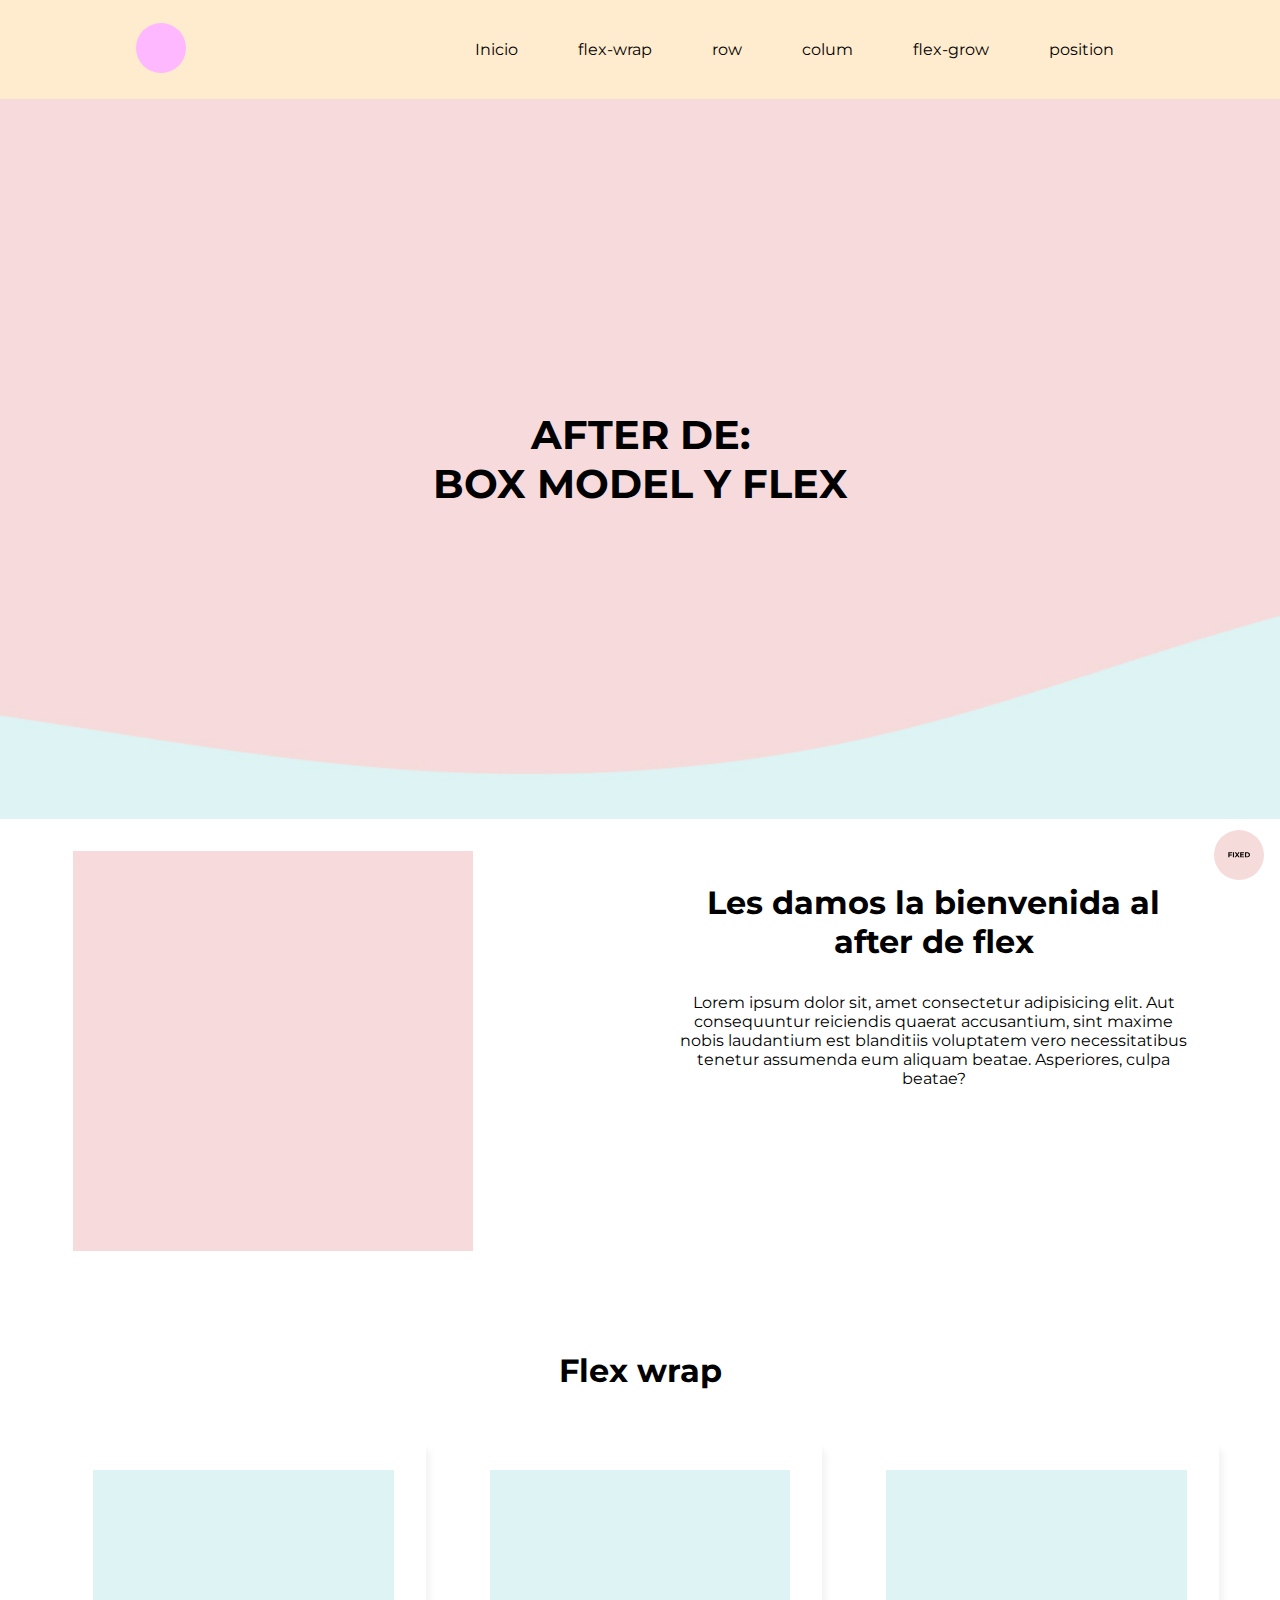
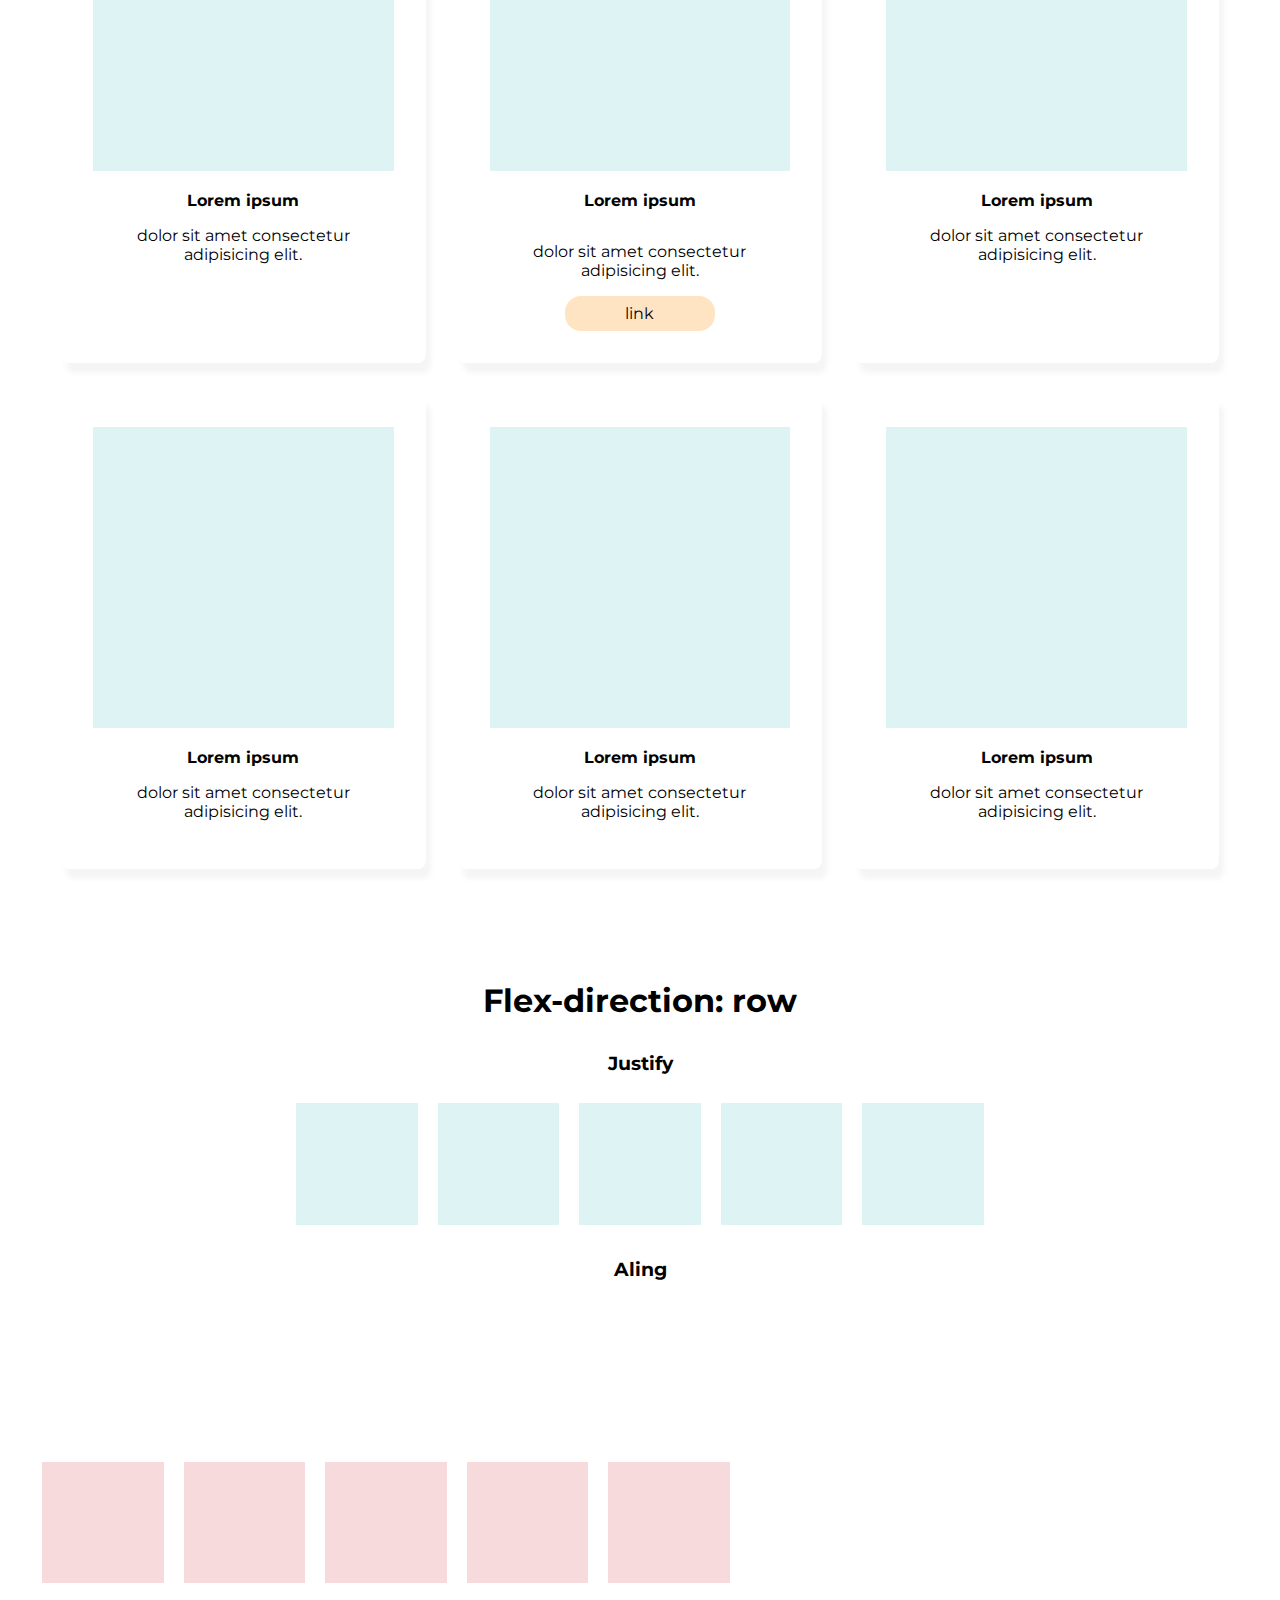
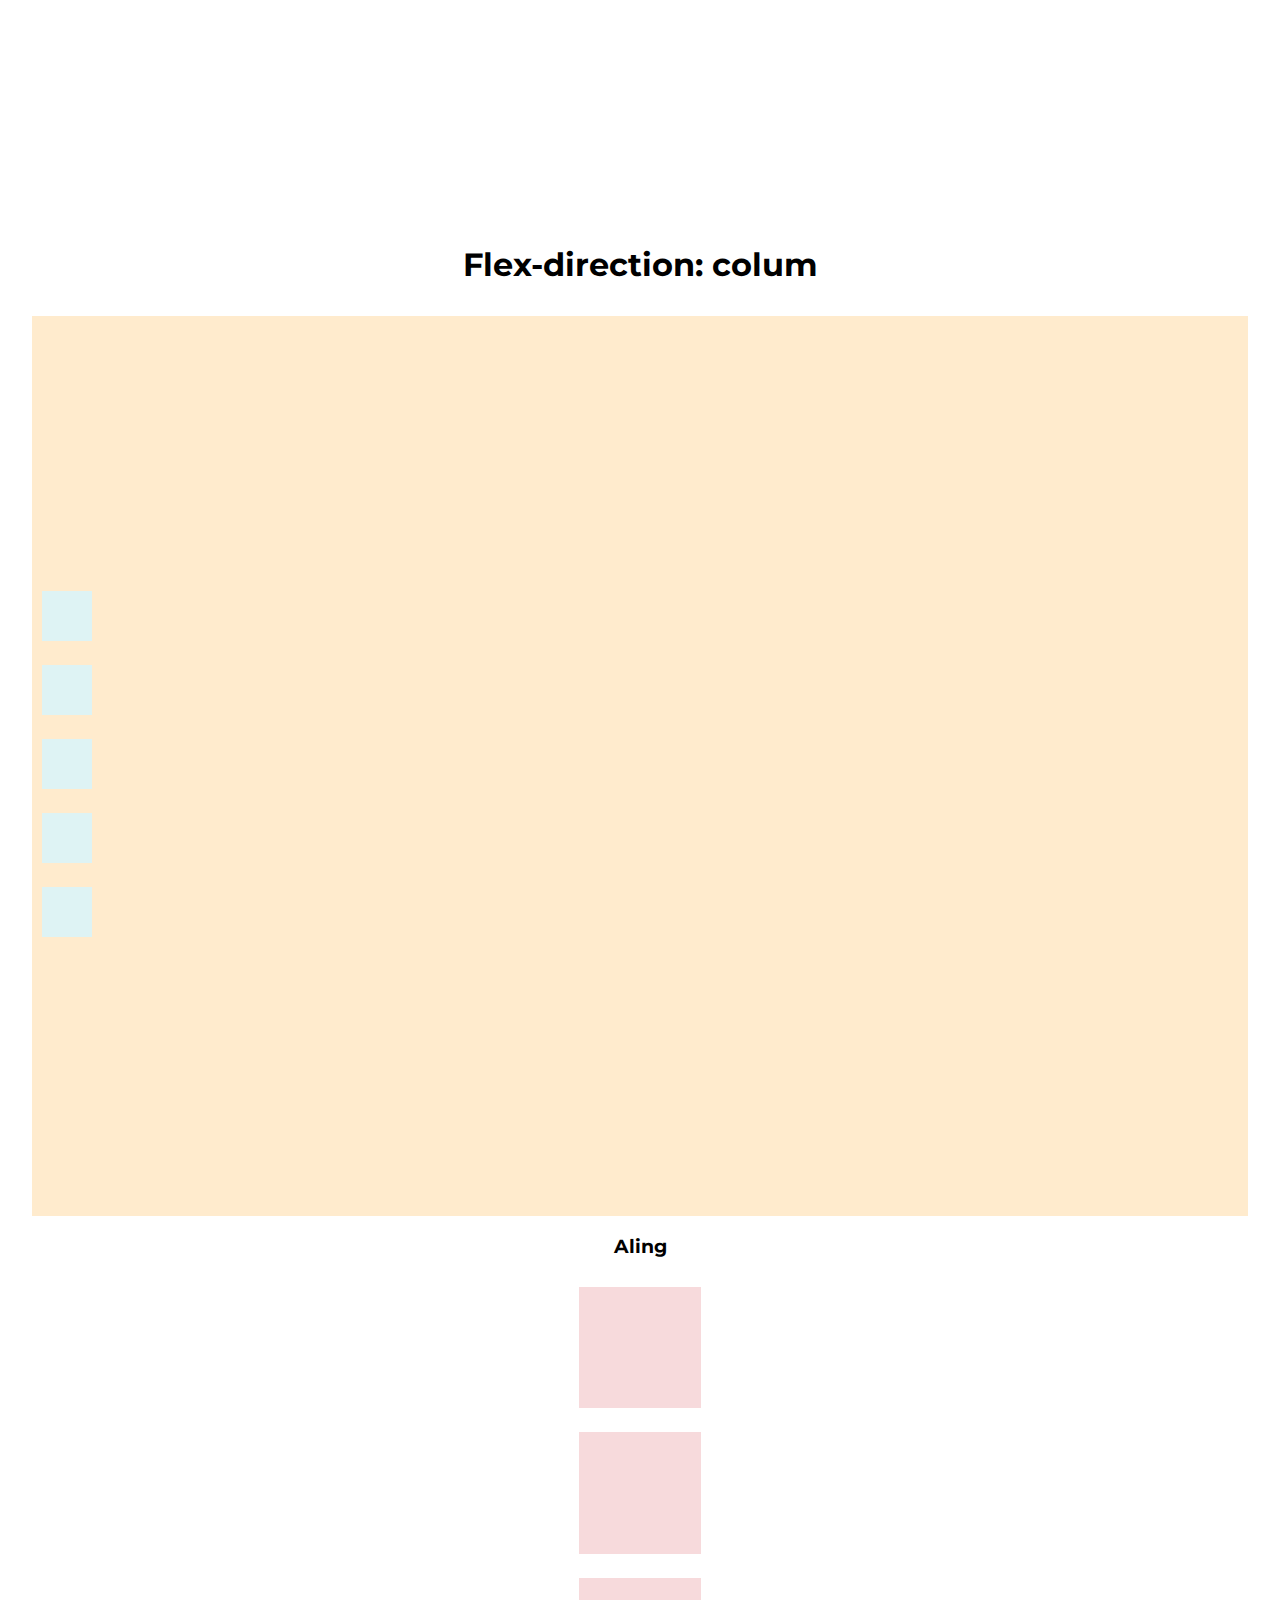
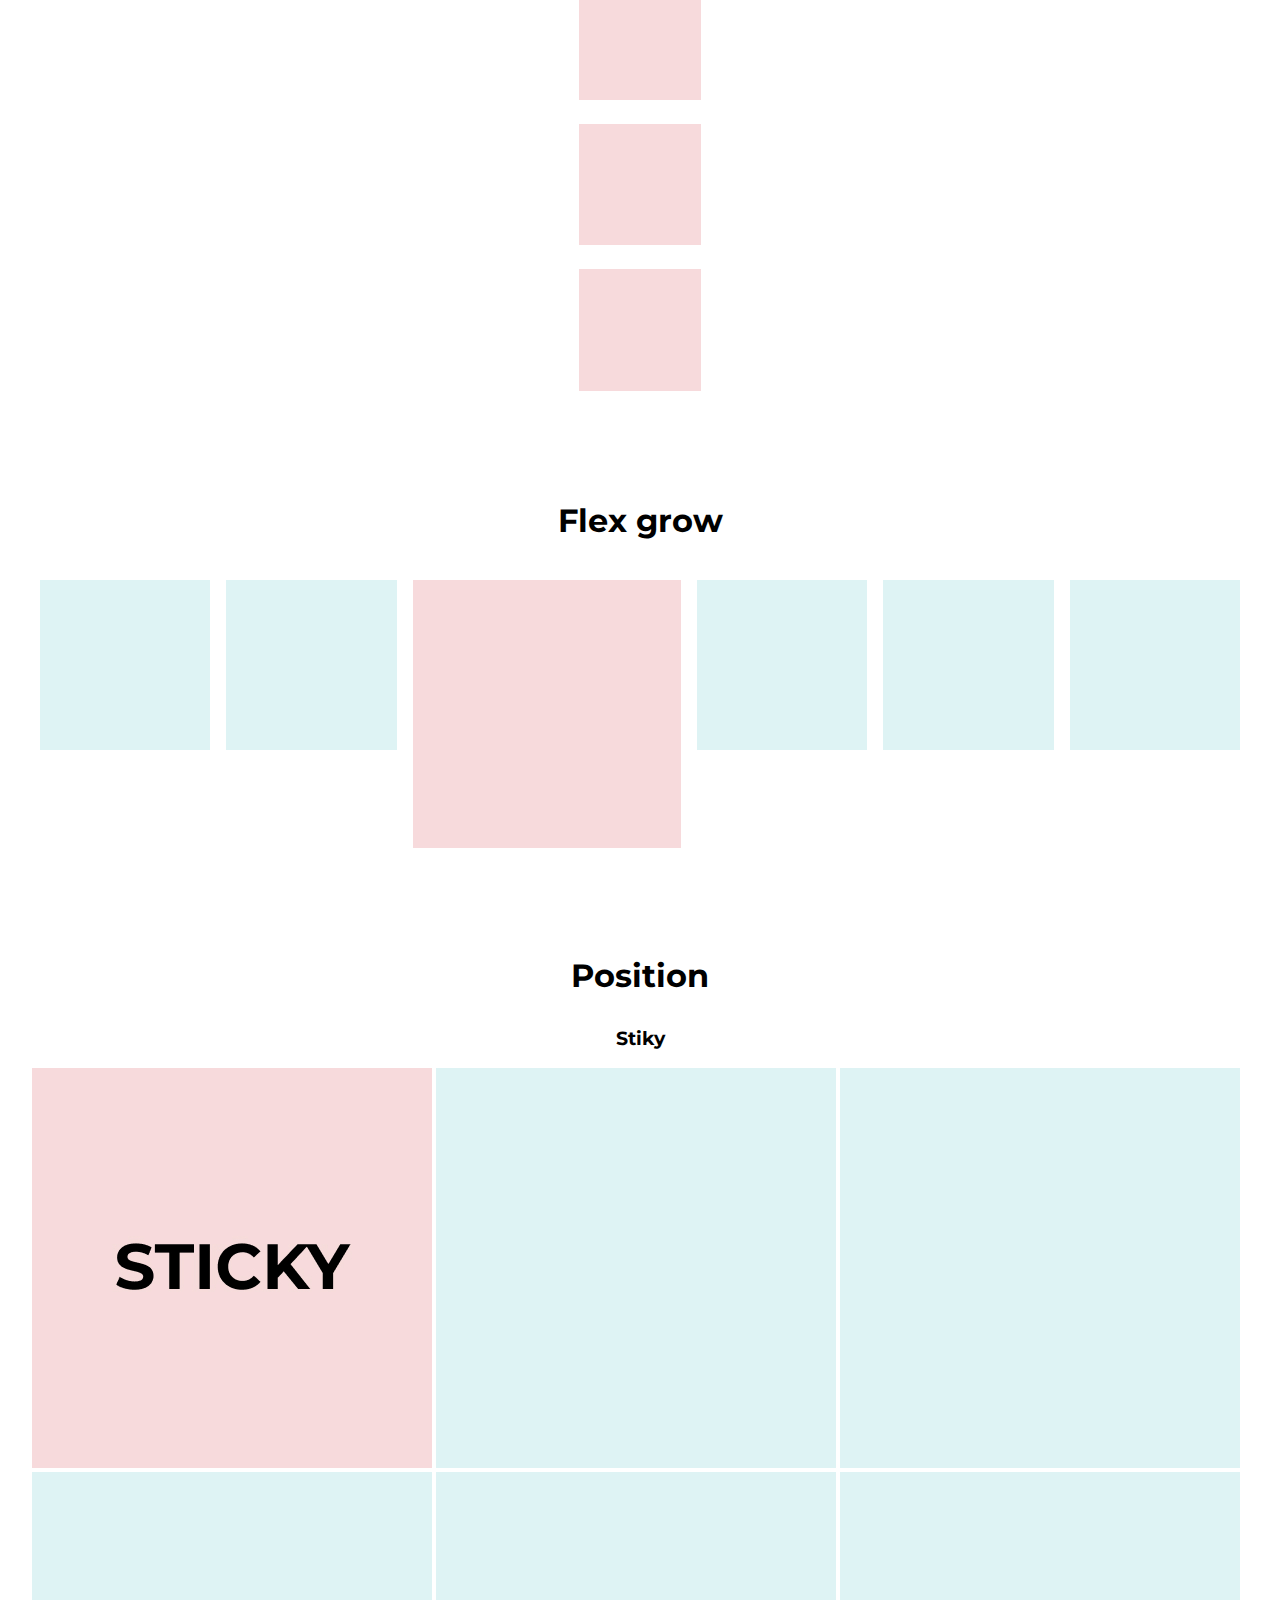
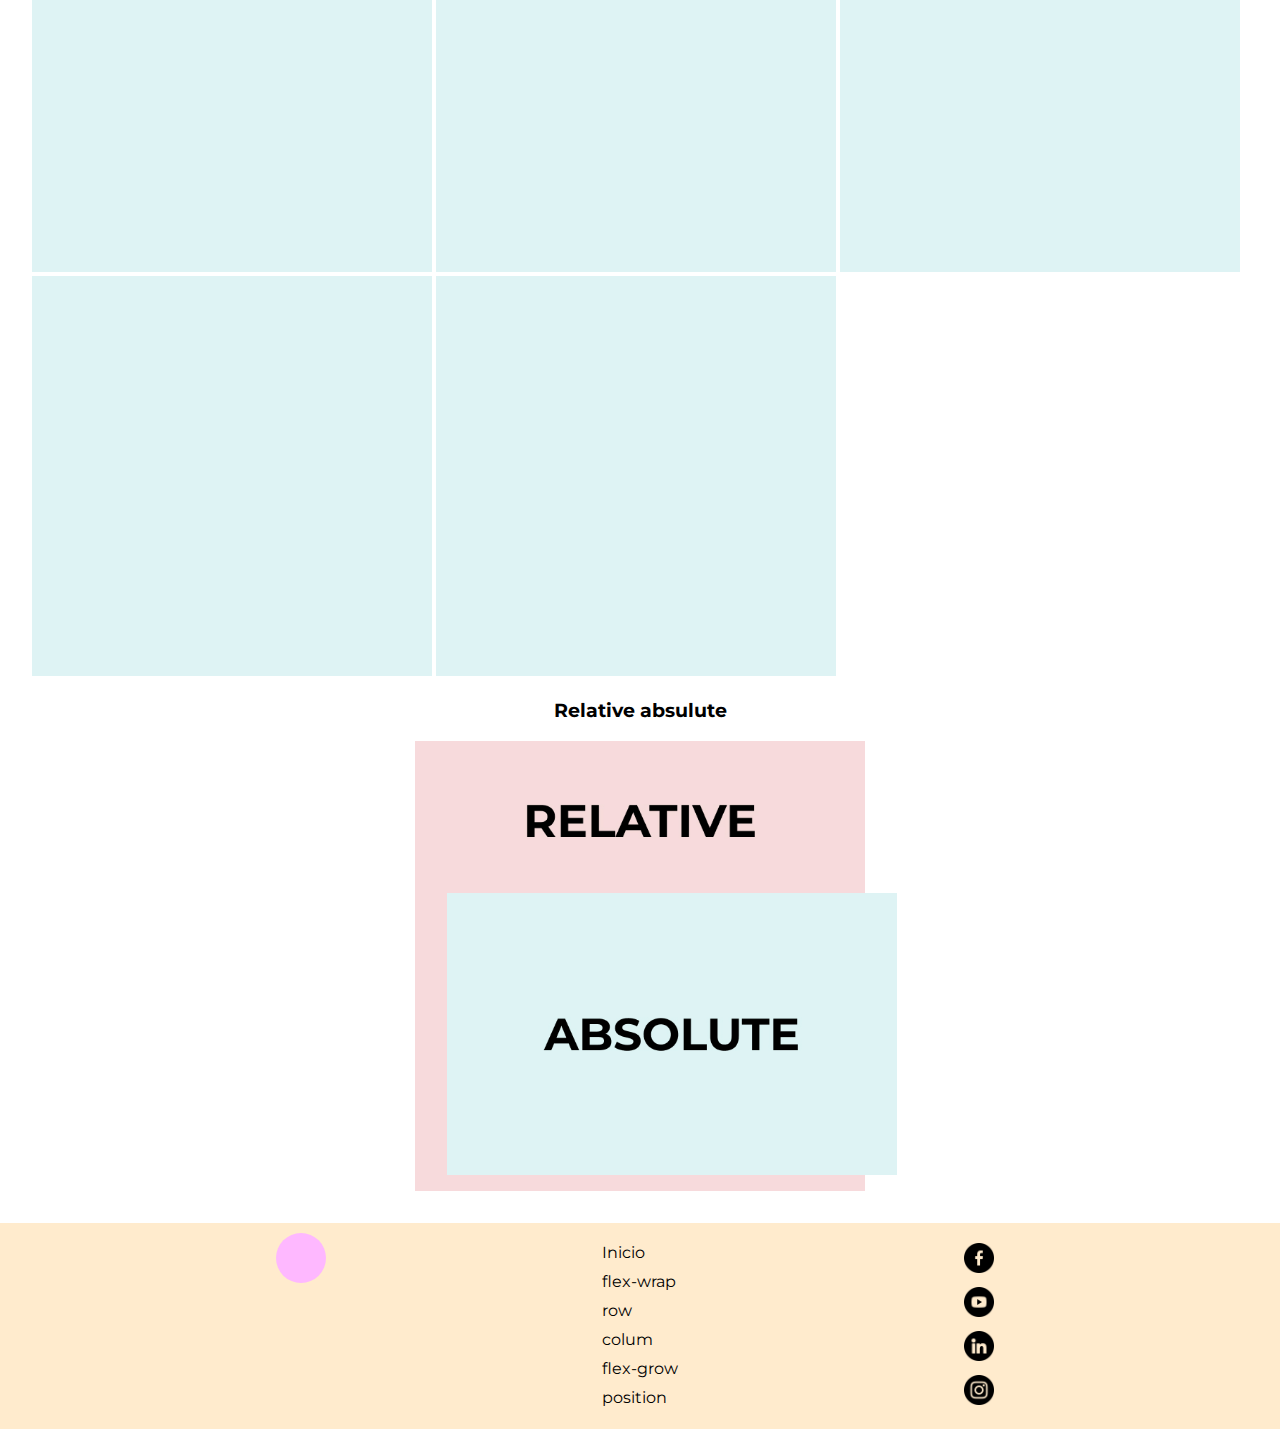
<file: index.html>
<!DOCTYPE html>
<html lang="en">

<head>
    <meta charset="UTF-8">
    <meta http-equiv="X-UA-Compatible" content="IE=edge">
    <meta name="viewport" content="width=device-width, initial-scale=1.0">
    <link rel="stylesheet" href="css/style.css">
    <title>Document</title>
</head>

<body>
    <header> <!--recuenden que si aplican sticky va o ocupar el espacio-->
                            <!--si aplican fixed, tiene que sumar el witdh:100%, 
                            y ademas no va a ocupar su espacio, va a "pisar" parte del main-->
        <nav>
            <a href="" class="logo">
                <img src="img/logo.svg" alt="logo de ...">
            </a>

            <ul class="menu"><!--aca voy a aplicar flex-->
                
                <li> <!--va a afectar a los li-->
                    <a href="#incio">Inicio</a> <!--aca no va a afectar-->
                </li>
                <li>
                    <a href="#flex-wrap">flex-wrap</a>
                </li>
                <li>
                    <a href="#flex-direction-row">row</a>
                </li>
                <li>
                    <a href="#flex-direction-colum">colum</a>
                </li>
                <li>
                    <a href="#flex-grow">flex-grow</a>
                </li>
                <li>
                    <a href="#position">position</a>
                </li>
            </ul>
        </nav>
    </header>
    <main>
        <section class="portada" id="incio">
            <article>
                <h1>After de:
                    box model y flex</h1>
                <!--dato extra propiedad
            para evitar br.. white-space: pre-line-->
                    <!--aca como les comente pueden sumar un subtitulo y botones-->
            </article>
        </section>
        <section class="flex inicio">
            <div>
                <img src="img/img-ejemplo-rosa.jpg" alt="">
            </div>
            <article>
                <h2>Les damos la bienvenida al after de flex</h2>
                <p>Lorem ipsum dolor sit, amet consectetur adipisicing elit. Aut consequuntur reiciendis quaerat
                    accusantium, sint maxime nobis laudantium est blanditiis voluptatem vero necessitatibus tenetur
                    assumenda eum aliquam beatae. Asperiores, culpa beatae?</p>
            </article>
        </section>

        <!---FLEX---->
        <!--flex wrap-->
        <section id="flex-wrap">
            <h2>Flex wrap</h2>

            <article class=" flex ejemplo-wrap"> <!--aca aplico flex-->
                <div>
                    <img src="img/img-ejemplo.jpg" alt=""> <!--no tener como hijo directo a una imgen, porque se "aplasta"-->
                    <h4>Lorem ipsum</h4>
                    <p> dolor sit amet consectetur adipisicing elit.</p>
                </div>

                <div class="flex colum">

                    <div> <!--coloco este div porque no puede tener como hijo directo a una imgen, porque se "aplasta"-->
                        <img src="img/img-ejemplo.jpg" alt=""> 
                    </div>

                    
                    <h4>Lorem ipsum</h4>
                    <p> dolor sit amet consectetur adipisicing elit.</p>
                    <a href="" class="boton">link</a>
                </div>

                <div>
                    <img src="img/img-ejemplo.jpg" alt="">
                    <h4>Lorem ipsum</h4>
                    <p> dolor sit amet consectetur adipisicing elit.</p>
                </div>
                <div>
                    <img src="img/img-ejemplo.jpg" alt="">
                    <h4>Lorem ipsum</h4>
                    <p> dolor sit amet consectetur adipisicing elit.</p>

                </div>
                <div>
                    <img src="img/img-ejemplo.jpg" alt="">
                    <h4>Lorem ipsum</h4>
                    <p> dolor sit amet consectetur adipisicing elit.</p>

                </div>
                <div>
                    <img src="img/img-ejemplo.jpg" alt="">
                    <h4>Lorem ipsum</h4>
                    <p> dolor sit amet consectetur adipisicing elit.</p>
                </div>
            </article>
        </section>

        <!--Flex direction--->
        <!--row-->
        <section id="flex-direction-row">
            <h2>Flex-direction: row</h2>
            <h3>Justify</h3>
            <article class="flex ejemplo-justify row">
                <div><img src="img/img-ejemplo.jpg" alt=""></div>
                <div><img src="img/img-ejemplo.jpg" alt=""></div>
                <div><img src="img/img-ejemplo.jpg" alt=""></div>
                <div><img src="img/img-ejemplo.jpg" alt=""></div>
                <div><img src="img/img-ejemplo.jpg" alt=""></div>
            </article>
            <h3>Aling</h3>
            <article class="flex ejemplo-aling row">
                <div><img src="img/img-ejemplo-rosa.jpg" alt=""></div>
                <div><img src="img/img-ejemplo-rosa.jpg" alt=""></div>
                <div><img src="img/img-ejemplo-rosa.jpg" alt=""></div>
                <div><img src="img/img-ejemplo-rosa.jpg" alt=""></div>
                <div><img src="img/img-ejemplo-rosa.jpg" alt=""></div>
            </article>
        </section>
        <!--colum-->
        <section id="flex-direction-colum">
            <h2>Flex-direction: colum</h2>
            <article class="flex ejemplo-justify colum">
                <div><img src="img/img-ejemplo.jpg" alt=""></div>
                <div><img src="img/img-ejemplo.jpg" alt=""></div>
                <div><img src="img/img-ejemplo.jpg" alt=""></div>
                <div><img src="img/img-ejemplo.jpg" alt=""></div>
                <div><img src="img/img-ejemplo.jpg" alt=""></div>
            </article>
            <h3>Aling</h3>
            <article class="flex ejemplo-aling colum">
                <div><img src="img/img-ejemplo-rosa.jpg" alt=""></div>
                <div><img src="img/img-ejemplo-rosa.jpg" alt=""></div>
                <div><img src="img/img-ejemplo-rosa.jpg" alt=""></div>
                <div><img src="img/img-ejemplo-rosa.jpg" alt=""></div>
                <div><img src="img/img-ejemplo-rosa.jpg" alt=""></div>
            </article>
        </section>
        <!--grow-->
        <section id="flex-grow">
            <h2>Flex grow</h2>
            <article class="flex flex-grow">
                <div><img src="img/img-ejemplo.jpg" alt="" srcset=""></div>
                <div><img src="img/img-ejemplo.jpg" alt="" srcset=""></div>
                <div class="grande"><img src="img/img-ejemplo-rosa.jpg" alt="" srcset=""></div>
                <div><img src="img/img-ejemplo.jpg" alt="" srcset=""></div>
                <div><img src="img/img-ejemplo.jpg" alt="" srcset=""></div>
                <div><img src="img/img-ejemplo.jpg" alt="" srcset=""></div>
            </article>
        </section>


        <!---POSTIONS---->
        <section id="position">
            <h2>Position</h2>
            <article class="">
                <h3>Stiky</h3> 
                <div>

                    <img src="img/sticky.jpg" alt="" class="sticky"> <!--solo se va a mover hasta que termine 
                                                                        el espacio que ocupe el div que tiene 
                                                                        como padre-->
                    <img src="img/img-ejemplo.jpg" alt="">
                    <img src="img/img-ejemplo.jpg" alt="">
                    <img src="img/img-ejemplo.jpg" alt="">
                    <img src="img/img-ejemplo.jpg" alt="">
                    <img src="img/img-ejemplo.jpg" alt="">
                    <img src="img/img-ejemplo.jpg" alt="">
                    <img src="img/img-ejemplo.jpg" alt="">
                </div>
            </article>
            <article>
                <h3>Relative absulute</h3>
                <div class="relative"> <!--este contenedor tiene reltavie, este es padre del que tiene absolte-->
                    
                    <img src="img/Absolute.jpg" alt="" class="absolute"> <!--este tiene absolute-->

                </div>

            </article>
            <div class="logo fixed"> <!--se mueve en toda la pantellas-->
                <img src="img/fixed.svg" alt="">
            </div>
        </section>
    </main>

    <footer>
        <div class="logo">
            <a href=""><img src="img/logo.svg" alt=""></a>
        </div>

        <ul><!--aca voy a aplicar flex-->
                
            <li> <!--va a afectar a los li-->
                <a href="#incio">Inicio</a> <!--aca no va a afectar-->
            </li>
            <li>
                <a href="#flex-wrap">flex-wrap</a>
            </li>
            <li>
                <a href="#flex-direction-row">row</a>
            </li>
            <li>
                <a href="#flex-direction-colum">colum</a>
            </li>
            <li>
                <a href="#flex-grow">flex-grow</a>
            </li>
            <li>
                <a href="#position">position</a>
            </li>
        </ul>

        <ul class="redes">
            <li><a href=""> <img src="img/facebook.png" alt=""></a></li>
            <li><a href=""> <img src="img/youtube.png" alt=""></a></li>
            <li><a href=""> <img src="img/linkedin.png" alt=""></a></li>
            <li><a href=""> <img src="img/instagram.png" alt=""></a></li>
        </ul>

    </footer>
</body>

</html>
</file>
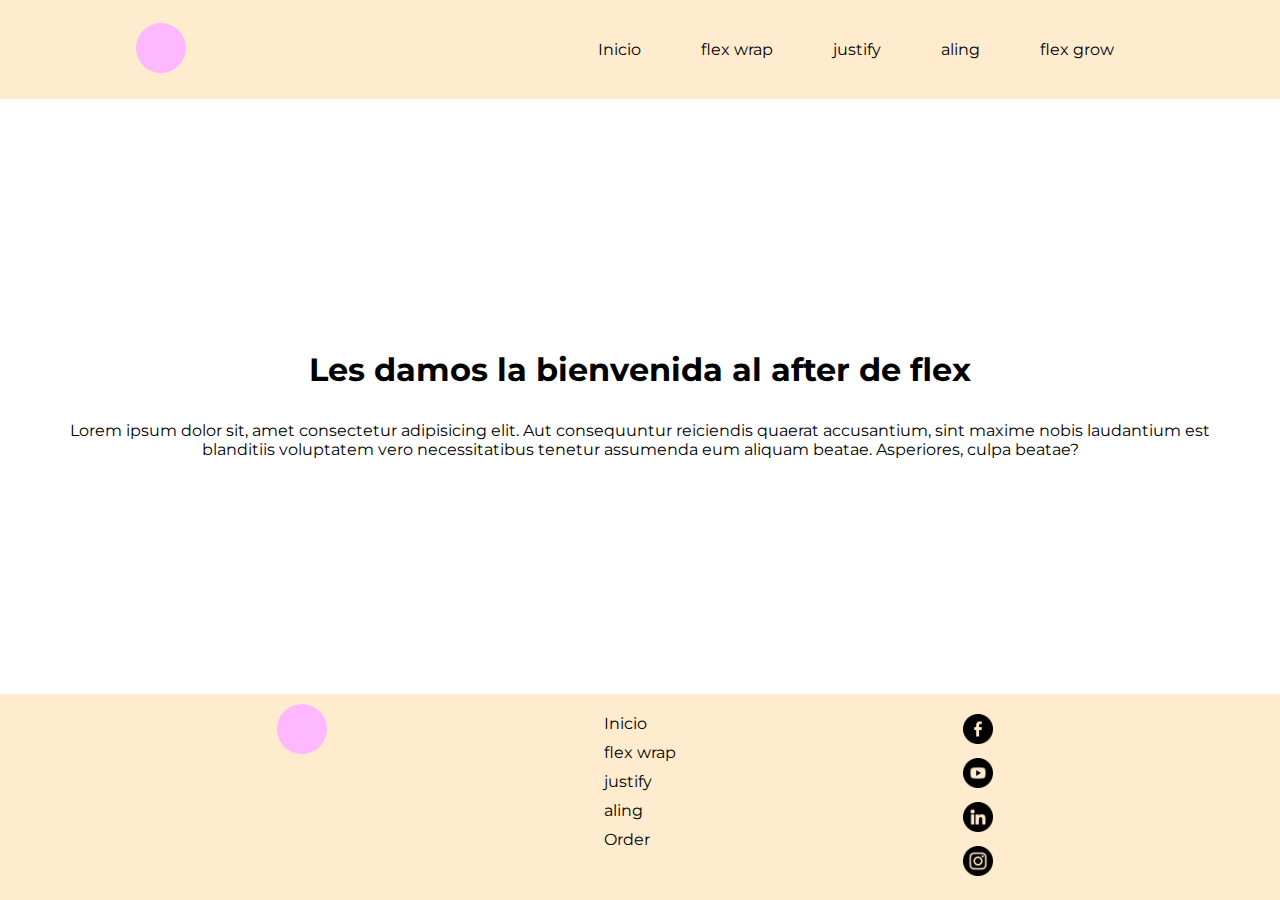
<file: flex-body.html>
<!DOCTYPE html>
<html lang="en">

<head>
    <meta charset="UTF-8">
    <meta http-equiv="X-UA-Compatible" content="IE=edge">
    <meta name="viewport" content="width=device-width, initial-scale=1.0">
    <link rel="stylesheet" href="css/style.css">
    <title>Document</title>
</head>

<body class="flex-body">
    <header>
        <nav>
            <a href="" class="logo">
                <img src="img/logo.svg" alt="logo de ...">
            </a>

            <ul class="menu">
                <!--aca voy a aplicar flex-->
                <li>
                    <a href="">Inicio</a>
                </li>
                <li>
                    <a href="">flex wrap</a>
                </li>
                <li>
                    <a href="">justify</a>
                </li>
                <li>
                    <a href="">aling</a>
                </li>
                <li>
                    <a href="">flex grow</a>
                </li>
            </ul>
        </nav>
    </header>
    
    <main>
        <section>
            <article>
                <h2>Les damos la bienvenida al after de flex</h2>
                <p>Lorem ipsum dolor sit, amet consectetur adipisicing elit. Aut consequuntur reiciendis quaerat
                    accusantium, sint maxime nobis laudantium est blanditiis voluptatem vero necessitatibus tenetur
                    assumenda eum aliquam beatae. Asperiores, culpa beatae?</p>
            </article>
        </section>
    </main>

    <footer>
        <div class="logo">
            <a href=""><img src="img/logo.svg" alt=""></a>
        </div>

        <ul>
            <!--aca voy a aplicar flex-->
            <li>
                <a href="">Inicio</a>
            </li>
            <li>
                <a href="">flex wrap</a>
            </li>
            <li>
                <a href="">justify</a>
            </li>
            <li>
                <a href="">aling</a>
            </li>
            <li>
                <a href="">Order</a>
            </li>
        </ul>

        <ul class="redes">
            <li><a href=""> <img src="img/facebook.png" alt=""></a></li>
            <li><a href=""> <img src="img/youtube.png" alt=""></a></li>
            <li><a href=""> <img src="img/linkedin.png" alt=""></a></li>
            <li><a href=""> <img src="img/instagram.png" alt=""></a></li>
        </ul>

    </footer>
</body>

</html>
</file>
<file: css/style.css>
@import url('https://fonts.googleapis.com/css2?family=Montserrat:ital,wght@0,600;1,400&display=swap');
*{
    padding: 0;
    margin: 0;
    box-sizing: border-box;
}

body{
    font-family: 'Montserrat', sans-serif;
}
ul{
    list-style: none;
}
a{
    text-decoration: none;
    color: black;
}
img{
    max-width: 100%;
}

section{
    padding: 2em;
}

h1 ,h2 ,h3 ,h4 ,p {
    text-align: center;
    margin:1em ;
}

.boton{
    background-color: bisque;
    border-radius: 1em;
    padding: 0.5em;
    width: 50%;
    text-align: center;
    display: block;
    margin: 0 auto;
}
/*------------HEADER Y FOOTER--------------*/

header, footer{
    background-color: blanchedalmond;
    padding: 10px;
}
/*HEADER*/
header{
    position: sticky;
    top: 0;
    z-index: 9999;
}
header nav{
    display: flex;
    justify-content: space-between;
    width: 80%;
    margin: 0 auto;
    align-items: center;
    }

.menu{
    display: flex;
    align-items: center;
}
.menu li{
    padding: 10px;
    margin: 20px;
}

.logo{
    width: 50px;
    
}


/*FOOTER*/
footer{
    display: flex;
    justify-content: space-evenly;
}
footer li{
    margin: 10px;
}
.redes li{
    width: 30px;
}

/*------------PORTADA--------------*/
.portada{
    height: 80vh;
    background-image:url("../img/fondo.jpg");
    background-position: bottom;
    background-size: cover;
    display: flex;
    align-items: center;
    justify-content: center;
}

/*inicio*/
.inicio{
    justify-content: space-evenly;
}
.inicio div, .inicio article{
    width: 45%;
}

h1{
    font-size: 2.5em;
    text-transform: uppercase;
    /*Propiedad para separar textos sin br*/
    white-space: pre-line;
}
h2{
        font-size: 2em;
}

/*----SECCION CON FLEX WRAP-------*/
.flex{
    display: flex;
}
.ejemplo-wrap{
    /*recuenden que estas clases funcionan si declare flex antes*/
    flex-wrap: wrap;
    justify-content: center;
}
.ejemplo-wrap>div{
    margin: 1em;
    /* para que funcione border tiene que declarar todas
            ancho estilo color
    border: 1px solid #E4DCDC;*/
    padding: 2em;
    width: 30%;
    border-radius: 2%;
    /*costado alto desenfoque color*/
    box-shadow: 5px 10px 5px rgba(199, 198, 198, 0.18);
}
/*----SECCION CON FLEX GROW------*/

/*esto va como extra, pruebenlo*/
.flex-grow div{
    width: 10%;
    flex-grow: 1;
    margin: 0.5em;
}
.flex-grow .grande{
    flex-grow: 3; /*este va a quedar más ancho, pero si revisan las imagenes que yo aplique tienen todas el mismo tamaño*/
}

/*---SECCION CON FLEX DIRECTION------*/
.ejemplo-justify div, .ejemplo-aling div{
width: 10%;
margin: 10px;
}

.row{
    flex-direction: row;
}
.ejemplo-aling.row{
    height: 50vh;
}
.colum{
    flex-direction: column;
}
.ejemplo-justify.colum{
    background-color: blanchedalmond;
    height: 100vh;
}
.ejemplo-justify.colum img{
    height: 50px;
}
.ejemplo-justify{
    justify-content: center;
}
.ejemplo-aling{
    align-items: center;
}


/*---POSITION STICKY----*/
/*se mueve dentro del contenedor padre*/
.sticky{
    position: sticky;
    top: 1em;
    left: 1em;
}


/*---POSITION RELATIVE ABSOLUTE----*/
.relative{
    margin: 0 auto;
    position: relative;
    background-position: center;
    background-size: cover;
    width: 50vh;
    height: 50vh;
    background-image: url('../img/Relative.jpg');
}

.absolute{
    position: absolute;
    bottom: 1em;
    left: 2em;
}


/*--------------FIXED-----------------*/
/*se mueve por toda la pantalla*/
.fixed{
    position: fixed;
    bottom: 1em;
    right: 1em;
}


/*------FLEX EN EL ARCHIVO DE FLEX-BODY*/
.flex-body{ /*esta clase se la aplique al body*/
    /*si les paso que tienen un archivo donde el contendio no llega a ocupar toda la pantalla, pueden aplicar esto
    miren el archivo incompleto para que quede más claro*/
    display: flex;
    flex-direction: column; /*para que todo qquede vertical, y no uno al lado del otro*/
    justify-content: space-between;
    /*como vimos con el flex-direction colum, justify funciona vertical*/
    height: 100vh; /*para que ocupe toda la pantalla*/
    
}
</file>
